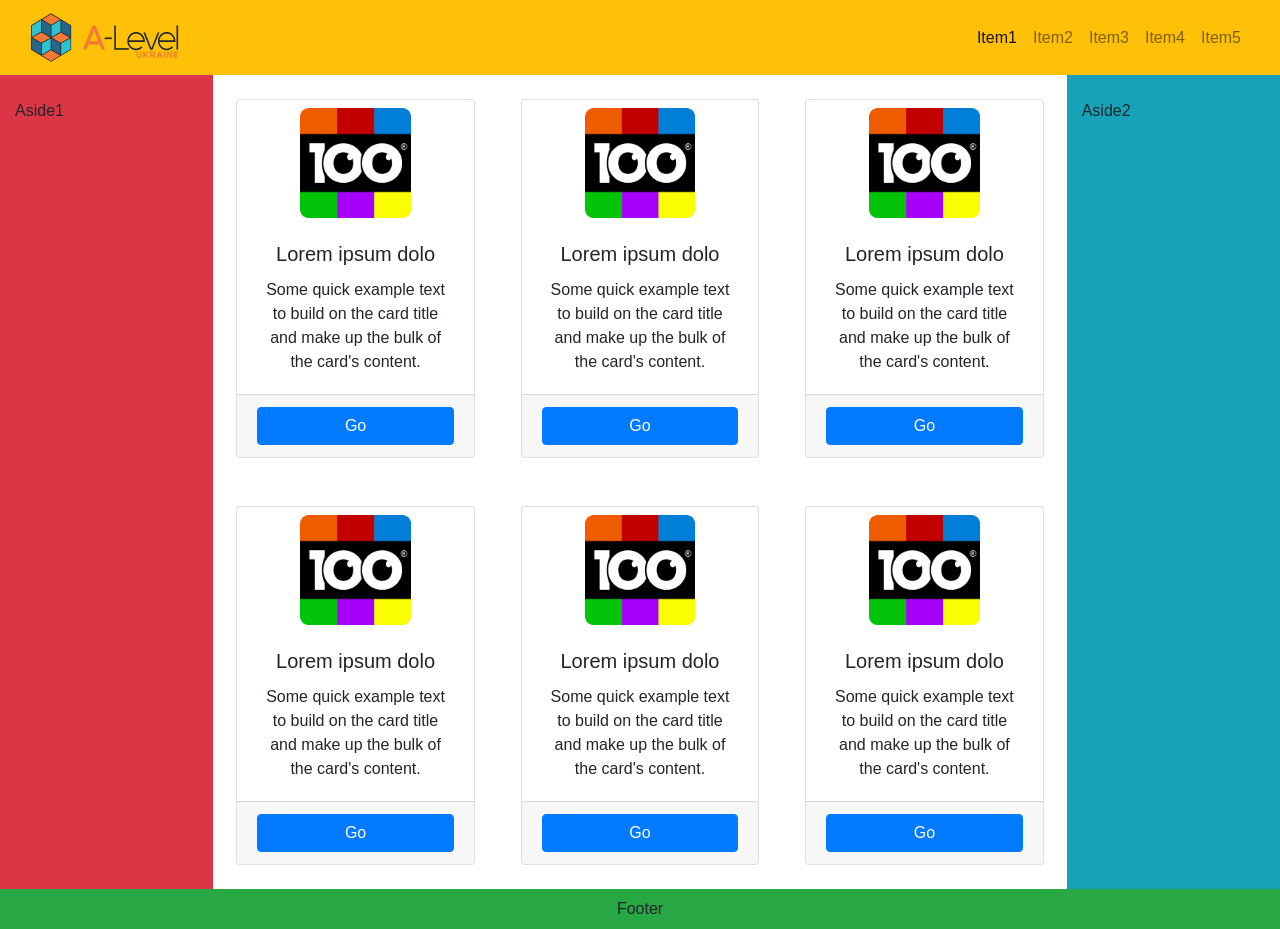
<file: bootstrap/index.html>
<!doctype html>
<html lang="en">
<head>
    <!-- Required meta tags -->
    <meta charset="utf-8">
    <meta name="viewport" content="width=device-width, initial-scale=1, shrink-to-fit=no">

    <!-- Bootstrap CSS -->
    <link rel="stylesheet" href="https://cdn.jsdelivr.net/npm/bootstrap@4.5.3/dist/css/bootstrap.min.css" integrity="sha384-TX8t27EcRE3e/ihU7zmQxVncDAy5uIKz4rEkgIXeMed4M0jlfIDPvg6uqKI2xXr2" crossorigin="anonymous">

    <title>Bootstrap</title>
</head>
<body>
<div class="container-fluid d-flex flex-column">
    <div class="row bg-warning">
        <div class="col">
            <nav class="navbar navbar-expand-lg navbar-light bg-warning"> <!--justify-content-lg-between-->
                <a class="navbar-brand" href="#"><img src="img/logo.png" alt="logo"></a>
                <button class="navbar-toggler" type="button" data-toggle="collapse" data-target="#navbarNav" aria-controls="navbarNav" aria-expanded="false" aria-label="Toggle navigation">
                    <span class="navbar-toggler-icon"></span>
                </button>
                <div class="collapse navbar-collapse" id="navbarNav">
                    <ul class="navbar-nav ml-auto">
                        <li class="nav-item active">
                            <a class="nav-link" href="#">Item1 <span class="sr-only">(current)</span></a>
                        </li>
                        <li class="nav-item">
                            <a class="nav-link" href="#">Item2</a>
                        </li>
                        <li class="nav-item">
                            <a class="nav-link" href="#">Item3</a>
                        </li>
                        <li class="nav-item">
                            <a class="nav-link" href="#">Item4</a>
                        </li>
                        <li class="nav-item">
                            <a class="nav-link" href="#">Item5</a>
                        </li>
                    </ul>
                </div>

            </nav>
        </div>
    </div>
    <div class="row d-flex flex-wrap">
        <div class="col-lg-8 col-sm-12 order-lg-2 order-2 order-md-0 mx-auto">
            <div class="row">
                <div class="col-lg-4 col-md-6 col-12">
                    <div class="card bg-white rounded mx-2 my-4 text-center pt-1">
                        <img src="img/100.png" class="card-img-top rounded border-0 img-thumbnail w-50 mx-auto" alt="picture">
                        <div class="card-body">
                            <h5 class="card-title">Lorem ipsum dolo</h5>
                            <p class="card-text">Some quick example text to build on the card title and make up the bulk of the card's content.</p>
                        </div>
                        <div class="card-footer"><a href="#" class="btn btn-primary btn-block stretched-link">Go</a></div>
                    </div>
                </div>
                <div class="col-lg-4 col-md-6 col-12">
                    <div class="card bg-white rounded mx-2 my-4 text-center pt-1">
                        <img src="img/100.png" class="card-img-top rounded border-0 img-thumbnail w-50 mx-auto" alt="picture">
                        <div class="card-body">
                            <h5 class="card-title">Lorem ipsum dolo</h5>
                            <p class="card-text">Some quick example text to build on the card title and make up the bulk of the card's content.</p>
                        </div>
                        <div class="card-footer"><a href="#" class="btn btn-primary btn-block stretched-link">Go</a></div>
                    </div>
                </div>
                <div class="col-lg-4 col-md-6 col-12">
                    <div class="card bg-white rounded mx-2 my-4 text-center pt-1">
                        <img src="img/100.png" class="card-img-top rounded border-0 img-thumbnail w-50 mx-auto" alt="picture">
                        <div class="card-body">
                            <h5 class="card-title">Lorem ipsum dolo</h5>
                            <p class="card-text">Some quick example text to build on the card title and make up the bulk of the card's content.</p>
                        </div>
                        <div class="card-footer"><a href="#" class="btn btn-primary btn-block stretched-link">Go</a></div>
                    </div>
                </div>
                <div class="col-lg-4 col-md-6 col-12">
                    <div class="card bg-white rounded mx-2 my-4 text-center pt-1">
                        <img src="img/100.png" class="card-img-top rounded border-0 img-thumbnail w-50 mx-auto" alt="picture">
                        <div class="card-body">
                            <h5 class="card-title">Lorem ipsum dolo</h5>
                            <p class="card-text">Some quick example text to build on the card title and make up the bulk of the card's content.</p>
                        </div>
                        <div class="card-footer"><a href="#" class="btn btn-primary btn-block stretched-link">Go</a></div>
                    </div>
                </div>
                <div class="col-lg-4 col-md-6 col-12">
                    <div class="card bg-white rounded mx-2 my-4 text-center pt-1">
                        <img src="img/100.png" class="card-img-top rounded border-0 img-thumbnail w-50 mx-auto" alt="picture">
                        <div class="card-body">
                            <h5 class="card-title">Lorem ipsum dolo</h5>
                            <p class="card-text">Some quick example text to build on the card title and make up the bulk of the card's content.</p>
                        </div>
                        <div class="card-footer"><a href="#" class="btn btn-primary btn-block stretched-link">Go</a></div>
                    </div>
                </div>
                <div class="col-lg-4 col-md-6 col-12">
                    <div class="card bg-white rounded mx-2 my-4 text-center pt-1">
                        <img src="img/100.png" class="card-img-top rounded border-0 img-thumbnail w-50 mx-auto" alt="picture">
                        <div class="card-body">
                            <h5 class="card-title">Lorem ipsum dolo</h5>
                            <p class="card-text">Some quick example text to build on the card title and make up the bulk of the card's content.</p>
                        </div>
                        <div class="card-footer"><a href="#" class="btn btn-primary btn-block stretched-link">Go</a></div>
                    </div>
                </div>
            </div>
        </div>
        <div class="col-lg-2 col-md-6 col-sm-12 bg-danger order-lg-1 order-md-0 order-1 py-4">Aside1</div>
        <div class="col-lg-2 col-md-6 col-sm-12 order-lg-3  order-3 order-md-0 bg-info py-4">Aside2</div>
    </div>
    <div class="row bg-success py-2">
        <span class="mx-auto">Footer</span>
    </div>


<script src="https://code.jquery.com/jquery-3.5.1.slim.min.js" integrity="sha384-DfXdz2htPH0lsSSs5nCTpuj/zy4C+OGpamoFVy38MVBnE+IbbVYUew+OrCXaRkfj" crossorigin="anonymous"></script>
<script src="https://cdn.jsdelivr.net/npm/bootstrap@4.5.3/dist/js/bootstrap.bundle.min.js" integrity="sha384-ho+j7jyWK8fNQe+A12Hb8AhRq26LrZ/JpcUGGOn+Y7RsweNrtN/tE3MoK7ZeZDyx" crossorigin="anonymous"></script>
</div>
</body>
</html>
</file>
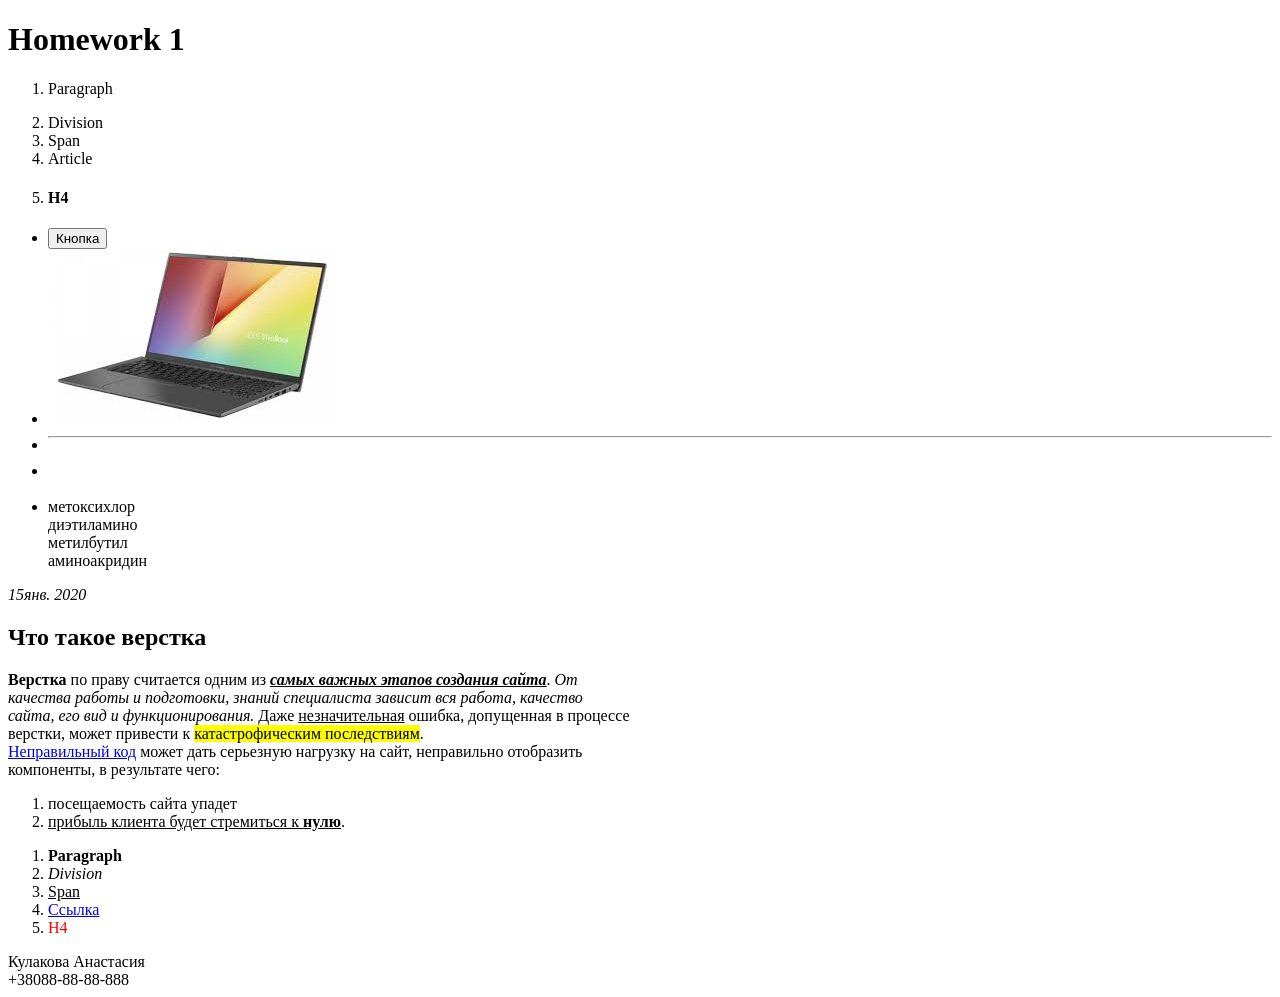
<file: Homework1/index.html>
<!doctype html>
<html>
<head>
    <meta charset="UTF-8">
    <title>A-level</title>
    <link rel="icon" href="favicon.png" type="image/png">
</head>
<body>
    <header>
        <h1>Homework 1</h1>
    </header>
    <ol>
        <li>
            <p>Paragraph</p>
        </li>
        <li>
            <div>Division</div>
        </li>
        <li><span>Span</span></li>
        <li>
            <article>Article</article>
        </li>
        <li>
            <h4>H4</h4>
        </li>
    </ol>
    <ul>
        <li><input type="button" value="Кнопка" /></li>
        <li><img src="Ноутбук.jfif" alt="Картинка" /></li>
        <li>
            <hr>
        </li>
        <li><br><br></li>
        <li style="width: 100px;">метоксихлор<wbr>диэтиламино<wbr>метил<wbr>бутил<wbr>амино<wbr>акридин</li>
    </ul>
    <i>15янв. 2020</i>
    <h2>Что такое верстка</h2>
    <b>Верстка</b> по праву считается одним из <i><u><b>самых важных этапов создания сайта</b></u></i>.
    <i>От <br> качества работы и подготовки, знаний специалиста зависит вся работа, качество<br> сайта, его вид и
        функционирования.</i>
    Даже <u>незначительная</u> ошибка, допущенная в процессе<br> верстки, может привести к <mark>катастрофическим
        последствиям</mark>.<br>
    <a href="Ноутбук.jfif">Неправильный код</a> может дать серьезную нагрузку на сайт, неправильно отобразить<br>
    компоненты, в
    результате чего:
    <ol>
        <li>посещаемость сайта упадет</li>
        <li><u>прибыль клиента будет стремиться к <b>нулю</b></u>.</li>

    </ol>
    <ol>
        <li>
            <b>Paragraph</b>
        </li>
        <li>
            <i>Division</i>
        </li>
        <li><u>Span</u></li>
        <li>
            <a href="https://www.google.com.ua" target="_blank" class="google-link" id="mainlink">Ссылка</a>
        </li>
        <li>
            <span style="color:red">H4</span>
        </li>
    </ol>
    <footer>Кулакова Анастасия <br> +38088-88-88-888</footer>
</body>
</html>
</file>
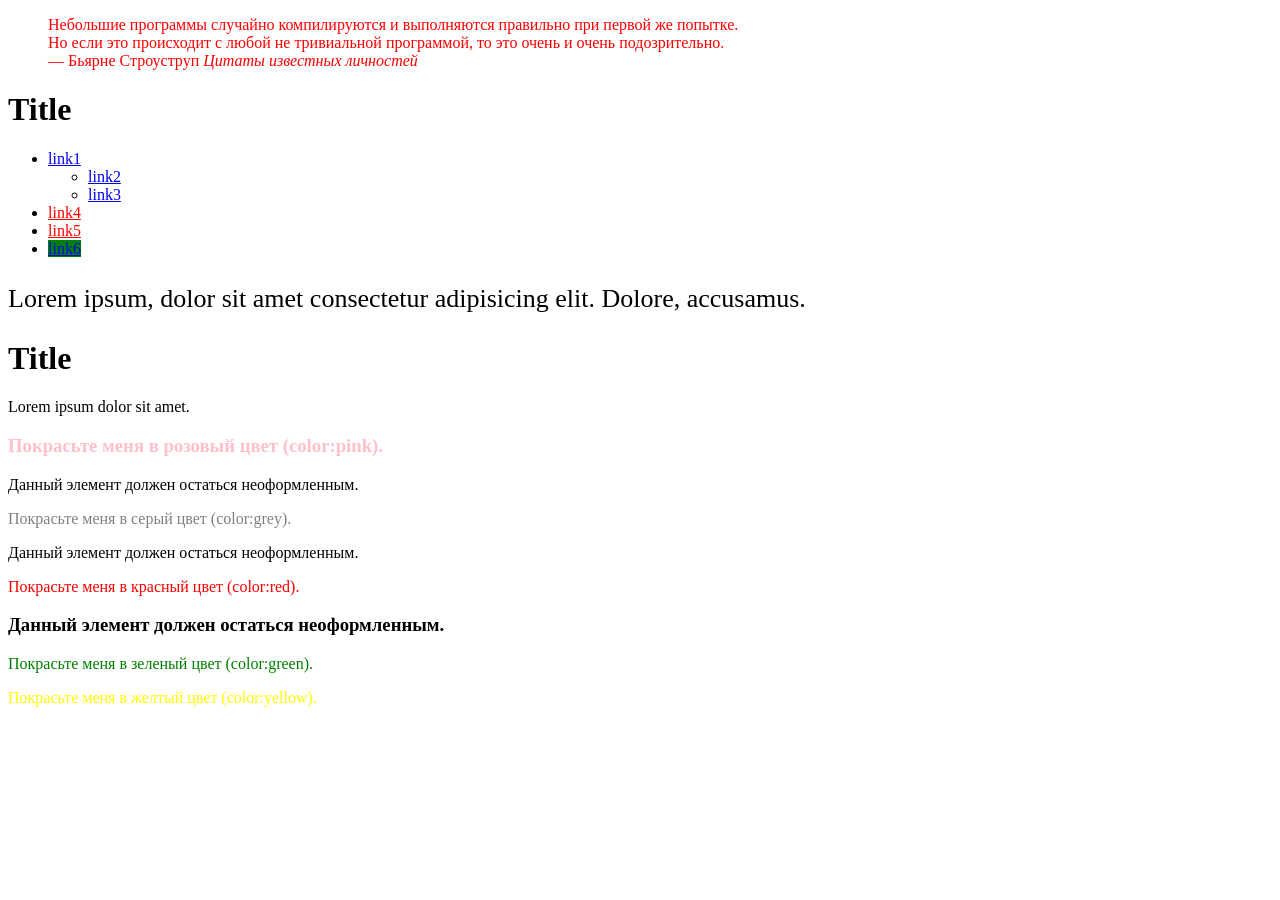
<file: homework2/index.html>
<!DOCTYPE html>
<html lang="en">
<head>
    <meta charset="UTF-8">
    <meta name="viewport" content="width=device-width, initial-scale=1.0">
    <link rel="stylesheet" type="text/css" href="style.css">
    <style>
        blockquote {
            color:blue;
        }
    </style> 
    <title>Homework2</title>
</head>
<body>
    <blockquote  style="color:red" cite="https://ru.citaty.net/avtory/biarne-stroustrup/"> 
        Небольшие программы случайно компилируются и выполняются правильно при первой же попытке. <br>
        Но если это происходит с любой не тривиальной программой, то это очень и очень подозрительно.
<footer>  —  Бьярне Строуструп <cite>Цитаты известных личностей</cite>
     </footer>
    </blockquote>

    <div class="holder">
        <h1>Title</h1>
        <ul class="list">
          <li>
            <a href="#">link1</a>
            <ul>
              <li><a href="#">link2</a></li>
              <li><a href="#">link3</a></li>
            </ul>
          </li>
          <li><a href="https://www.youtube.com/">link4</a></li>
          <li><a href="https://validator.w3.org/">link5</a></li>
          <li><a href="#">link6</a></li>
        </ul>
        <p>Lorem ipsum, dolor sit amet consectetur adipisicing elit. Dolore, accusamus.</p>
        <h1>Title</h1>
        <p>Lorem ipsum dolor sit amet.</p>
      </div>

      <div class="text-box">
        <h3>Покрасьте меня в розовый цвет (color:pink).</h3>
        <p>Данный элемент должен остаться неоформленным.</p>
        <p id='greycol'>Покрасьте меня в серый цвет (color:grey).</p>
        <div>Данный элемент должен остаться неоформленным.</div>
        <div><p>Покрасьте меня в красный цвет (color:red).</p></div>
        <h3>Данный элемент должен остаться неоформленным.</h3>
        <p>Покрасьте меня в зеленый цвет (color:green).</p>
        <p class='yellow'>Покрасьте меня в желтый цвет (color:yellow).</p>
    </div>
</body>
</html>
</file>
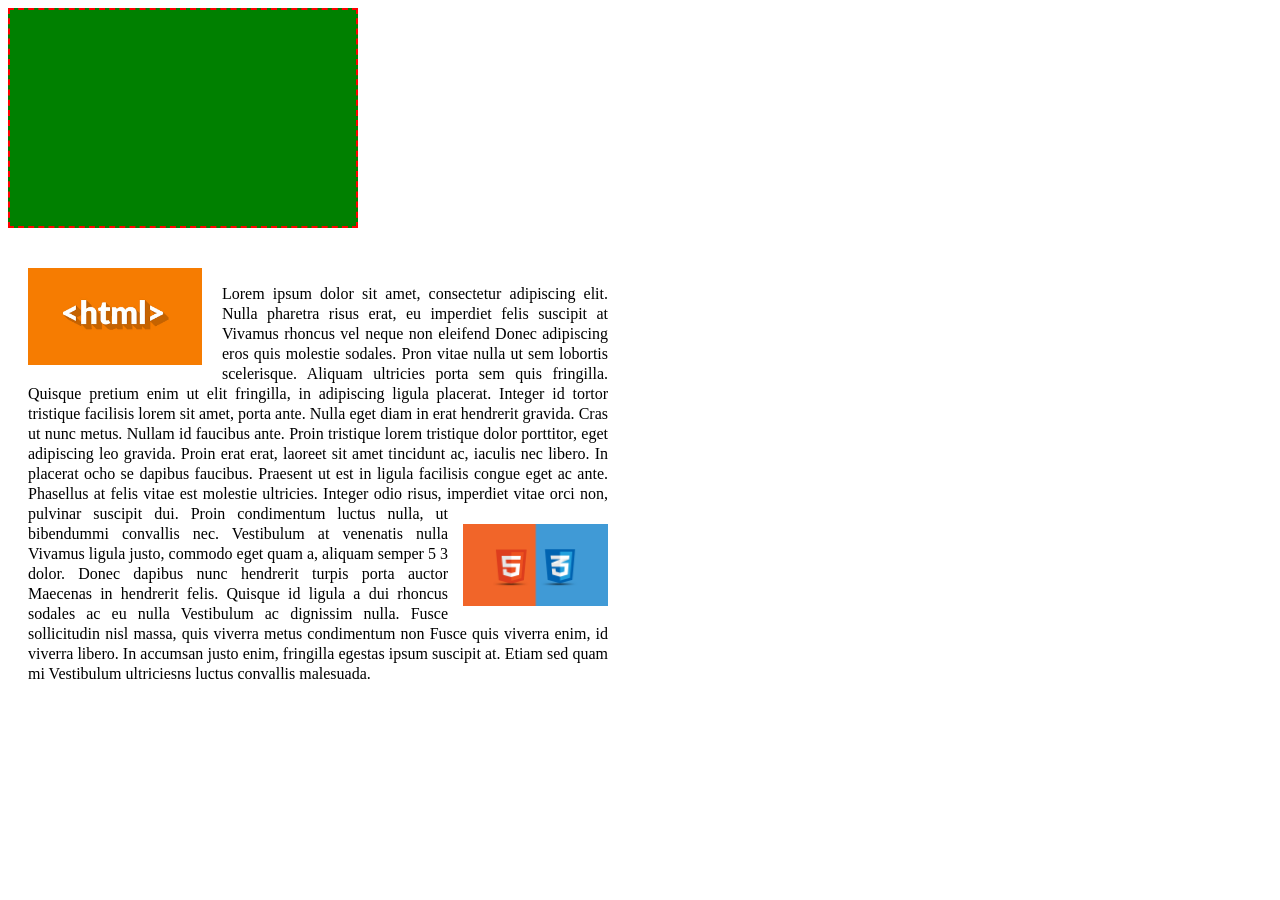
<file: homework3/index.html>
<!DOCTYPE html>
<html lang="en">
<head>
    <meta charset="UTF-8">
    <meta name="viewport" content="width=device-width, initial-scale=1.0">
    <link rel="stylesheet" type="text/css" href="https://meyerweb.com/eric/tools/css/reset/reset.css">
    <link rel="stylesheet" type="text/css" href="style.css">
    <title>Homework3</title>
</head>
<body>
    <div class="object"></div>
    <div class="task3">
        <img class="first-picture" src="hw-6.2.1.png" alt="first picture"> 
        <p class="text">Lorem ipsum dolor sit amet, consectetur adipiscing elit. Nulla pharetra risus erat, eu imperdiet felis suscipit at 
        Vivamus rhoncus vel neque non eleifend Donec adipiscing eros quis molestie sodales.
        Pron vitae nulla ut sem lobortis scelerisque. Aliquam ultricies porta sem quis 
        fringilla. Quisque pretium enim ut elit fringilla, in adipiscing ligula placerat. 
        Integer id tortor tristique facilisis lorem sit amet, porta ante. Nulla eget diam 
        in erat hendrerit gravida. Cras ut nunc metus. Nullam id faucibus ante. 
        Proin tristique lorem tristique dolor porttitor, eget adipiscing leo gravida. 
        Proin erat erat, laoreet sit amet tincidunt ac, iaculis nec libero. In placerat
        ocho se dapibus faucibus. Praesent ut est in ligula facilisis congue eget ac ante. 
        Phasellus at felis vitae est molestie ultricies. Integer odio risus, imperdiet 
        vitae orci non, 
        <img class="second-picture" src="hw-6.2.2.png" alt="second picture">            
        pulvinar suscipit dui. Proin condimentum luctus nulla, ut bibendummi convallis nec. Vestibulum at venenatis nulla Vivamus ligula justo, commodo eget
        quam a, aliquam semper 5 3 dolor. Donec dapibus nunc hendrerit turpis porta auctor
        Maecenas in hendrerit felis. Quisque id ligula a dui rhoncus sodales ac eu nulla 
        Vestibulum ac dignissim nulla. Fusce sollicitudin nisl massa, quis viverra metus
        condimentum non Fusce quis viverra enim, id viverra libero. In accumsan justo 
        enim, fringilla egestas ipsum suscipit at. Etiam sed quam mi Vestibulum 
        ultriciesns luctus convallis malesuada. </p>
    </div>
</body>
</html>
</file>
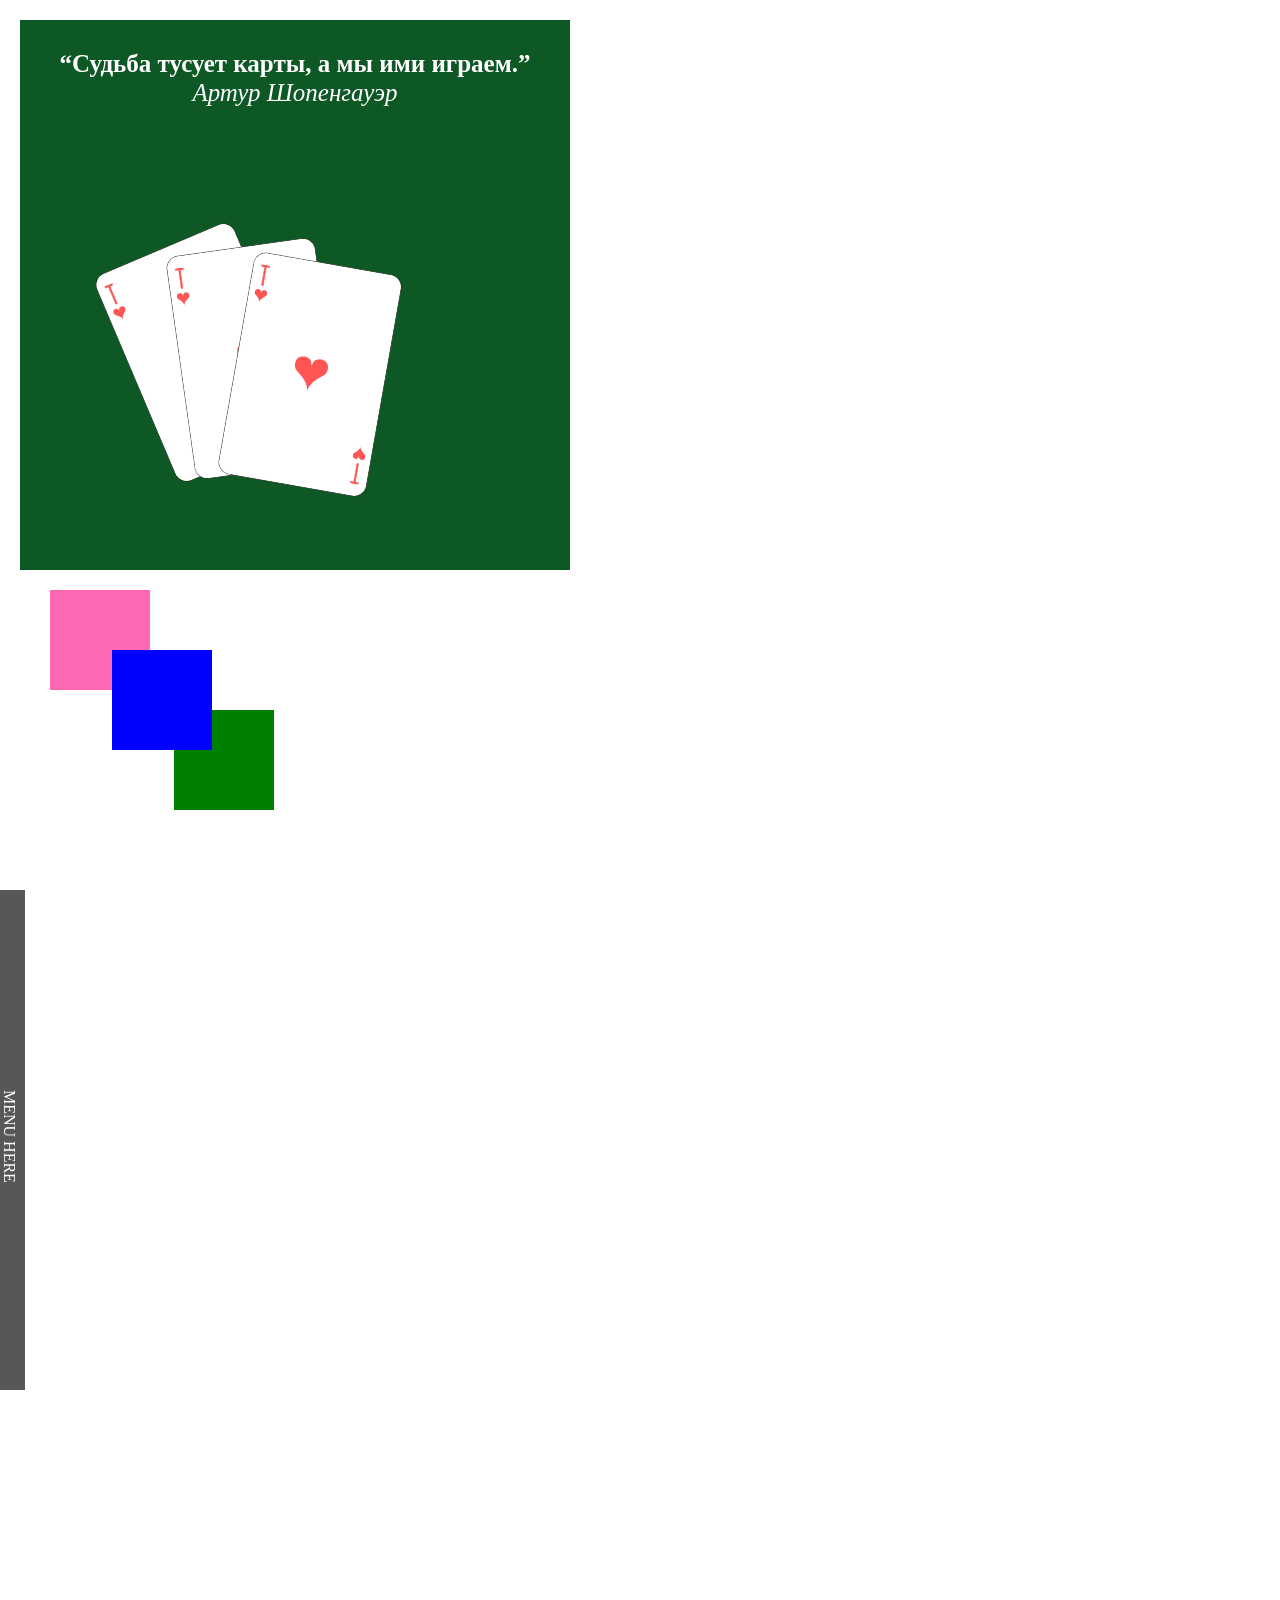
<file: homework4/index.html>
<!DOCTYPE html>
<html lang="en">
    <head>
        <meta charset="UTF-8">
        <title>Homework4</title>
        <link rel="stylesheet" href="css/normalize.css">
        <link rel="stylesheet" href="css/style.css">
    </head>
    <body>
        <div class="cards">
            <div class="text-box">
                <q>Судьба тусует карты, а мы ими играем.</q> <br/>
                <cite>Артур Шопенгауэр</cite>
            </div>
            <div class="images">
                <img src="img/card01.png" alt="First card">
                <img src="img/card01.png" alt="Second card">
                <img src="img/card01.png" alt="Third card">
            </div>
        </div>
        <div class="boxes">
            <div class="pink-box"></div>
            <div class="blue-box"></div>
            <div class="green-box"></div>
        </div>
        <aside class="aside">
            <div class="menu">
                <ul>
                    <li>
                        <a href="#">Home</a>
                    </li>
                    <li>
                        <a href="#">Contacts</a>
                    </li>
                    <li>
                        <a href="#">Our team</a>
                    </li>
                    <li>
                        <a href="#">FAQ</a>
                    </li>
                    <li>
                        <a href="#">About</a>
                    </li>
                    <li>
                        <a href="#">News</a>
                    </li>
                </ul>
            </div>
            <div class="show-menu">
                <span>Menu here</span>
            </div>
        </aside>
        <div class="animation-box">
            <div class="animation"></div>
        </div>
    </body>
</html>
</file>
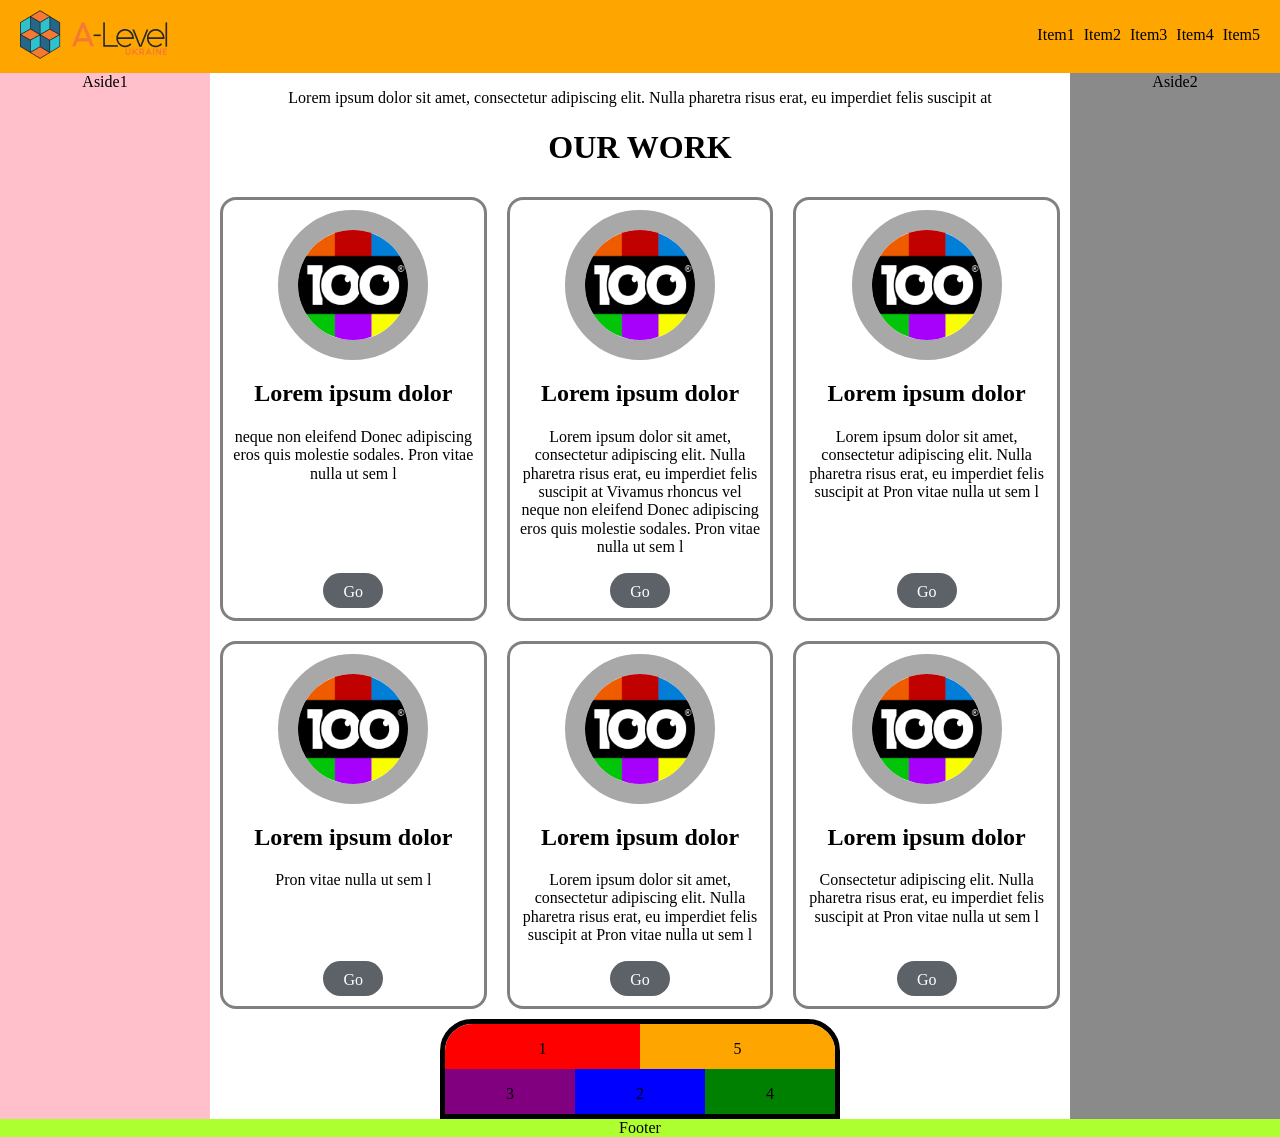
<file: Homework5/index.html>
<!DOCTYPE html>
<html lang="en">
<head>
    <meta charset="UTF-8">
    <meta name="viewport" content="width=device-width, initial-scale=1.0" />
    <title>Homework5</title>
    <link rel="stylesheet" href="css/normalize.css">
    <link rel="stylesheet" href="css/style.css">
</head>
<body>
    <div class="wrapper">
        <div class="header">
            <div class="logo">
                <a href="#">
                    <img src="img/logo.png" alt="logo">
                </a>
            </div>
            <div class="nav">
                <ul class="list">
                    <li>Item1</li>
                    <li>Item2</li>
                    <li>Item3</li>
                    <li>Item4</li>
                    <li>Item5</li>
                </ul>
            </div>
        </div>
        <div class="middle-block">
           <div class="main">
                <p>Lorem ipsum dolor sit amet, consectetur adipiscing elit. Nulla pharetra risus erat, eu imperdiet felis suscipit at

                </p>
                <h1 class="title">Our work</h1>
                <div class="cards">
                    <div class="card">
                        <div class="text-item">
                            <img class="circle-image" src="img/100.png" alt="picture">
                            <h2>Lorem ipsum dolor</h2>
                            <p>neque non eleifend Donec adipiscing eros quis molestie sodales.
                                Pron vitae nulla ut sem l</p>
                        </div>
                        <div class="button">
                            <a href="#">Go</a>
                        </div>
                    </div>

                    <div class="card">
                        <div class="text-item">
                            <img class="circle-image" src="img/100.png" alt="picture">
                            <h2>Lorem ipsum dolor</h2>
                            <p>Lorem ipsum dolor sit amet, consectetur adipiscing elit. Nulla pharetra risus erat, eu imperdiet felis suscipit at
                                Vivamus rhoncus vel neque non eleifend Donec adipiscing eros quis molestie sodales.
                                Pron vitae nulla ut sem l</p>
                        </div>
                        <div class="button"> <a href="#">Go</a> </div>
                    </div>
                    <div class="card">
                        <div class="text-item">
                            <img class="circle-image" src="img/100.png" alt="picture">
                            <h2>Lorem ipsum dolor</h2>
                            <p>Lorem ipsum dolor sit amet, consectetur adipiscing elit. Nulla pharetra risus erat, eu imperdiet felis suscipit at
                                Pron vitae nulla ut sem l</p>
                        </div>
                        <div class="button"> <a href="#">Go</a> </div>

                    </div>
                    <div class="card">
                        <div class="text-item">
                            <img class="circle-image" src="img/100.png" alt="picture">
                            <h2>Lorem ipsum dolor</h2>
                            <p>Pron vitae nulla ut sem l</p>
                        </div>
                        <div class="button"> <a href="#">Go</a></div>
                    </div>
                    <div class="card">
                        <div class="text-item">
                            <img class="circle-image" src="img/100.png" alt="picture">
                            <h2>Lorem ipsum dolor</h2>
                            <p>Lorem ipsum dolor sit amet, consectetur adipiscing elit. Nulla pharetra risus erat, eu imperdiet felis suscipit at
                                Pron vitae nulla ut sem l</p>
                        </div>
                        <div class="button"> <a href="#">Go</a> </div>
                    </div>
                    <div class="card">
                        <div class="text-item">
                            <img class="circle-image" src="img/100.png" alt="picture">
                            <h2>Lorem ipsum dolor</h2>
                            <p>Consectetur adipiscing elit. Nulla pharetra risus erat, eu imperdiet felis suscipit at
                                Pron vitae nulla ut sem l</p>
                        </div>
                        <div class="button"> <a href="#">Go</a></div>
                    </div>
                    <div class="holder">
                        <div class="item1">1</div>
                        <div class="item2">2</div>
                        <div class="item3">3</div>
                        <div class="item4">4</div>
                        <div class="item5">5</div>
                    </div>
                </div>
            </div>
            <aside class="aside left-aside">Aside1</aside>
            <aside class="aside right-aside">Aside2</aside>
        </div>
        <div class="footer">Footer</div>

    </div>
</body>
</html>
</file>
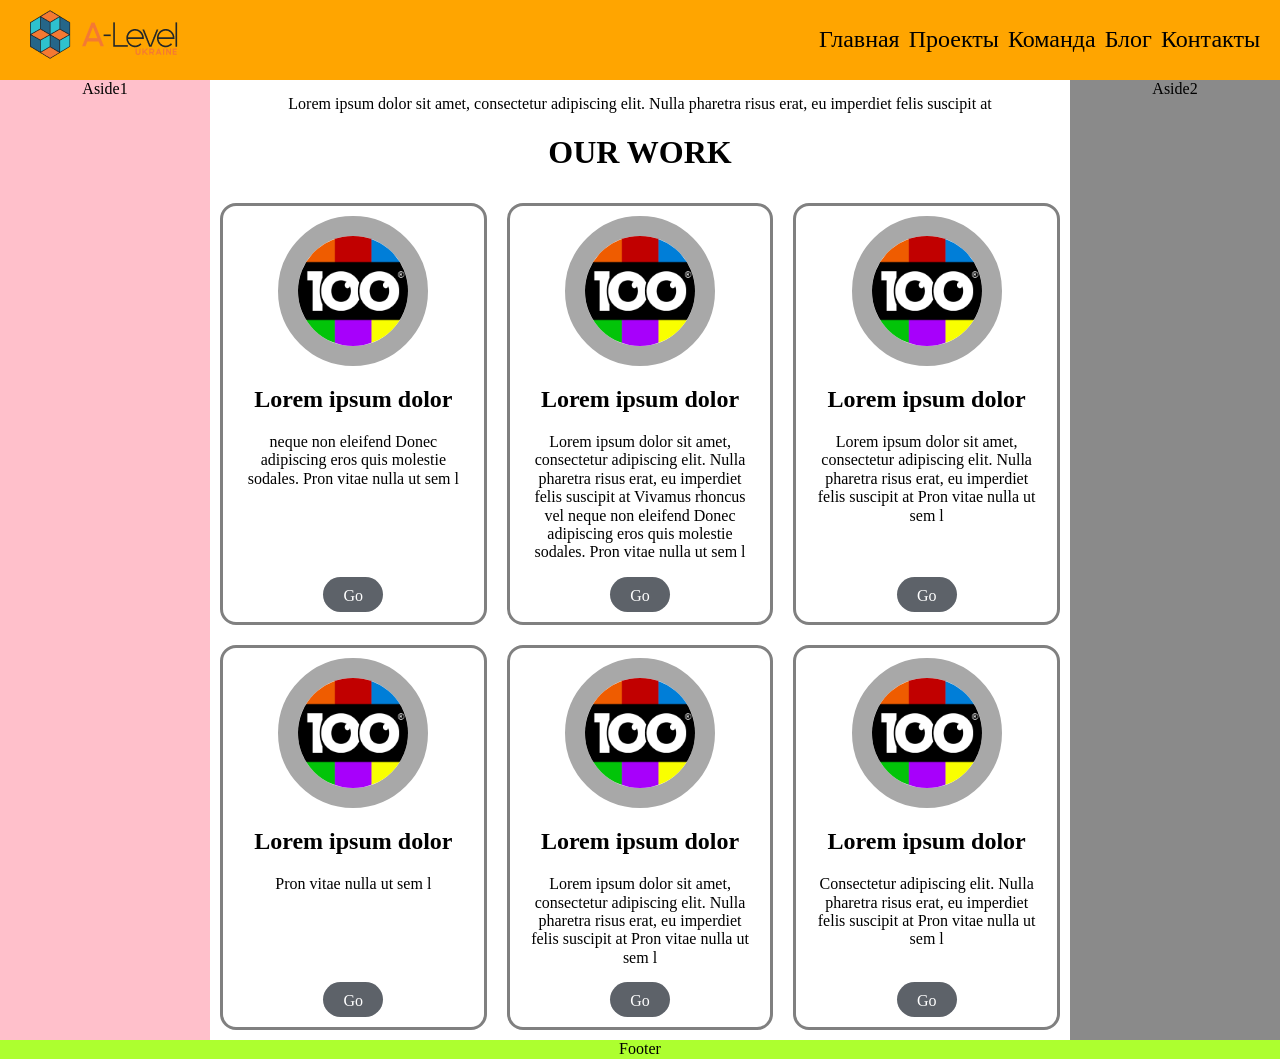
<file: homework6/index.html>
<!DOCTYPE html>
<html lang="en">
<head>
    <meta charset="UTF-8">
    <meta name="viewport" content="width=device-width, initial-scale=1.0" />
    <title>Homework6</title>
    <link rel="stylesheet" href="css/normalize.css">
    <link rel="stylesheet" href="css/style.css">
</head>
<body>
    <div class="wrapper">
        <div class="header">
           <nav class="main-nav-hamburger-menu">
                <input id="menu__toggle" type="checkbox" />
                <label class="menu__btn" for="menu__toggle">
                    <span></span>
                </label>
                <ul class="menu__box">
                    <li><a class="menu__item" href="#">Главная</a></li>
                    <li><a class="menu__item" href="#">Проекты</a></li>
                    <li><a class="menu__item" href="#">Команда</a></li>
                    <li><a class="menu__item" href="#">Блог</a></li>
                    <li><a class="menu__item" href="#">Контакты</a></li>
                </ul>
           </nav>
           <div class="logo">
               <a href="#">
                    <img src="img/logo.png" alt="logo">
               </a>
           </div>
           <div class="nav">
                <ul class="list">
                    <li>Главная</li>
                    <li>Проекты</li>
                    <li>Команда</li>
                    <li>Блог</li>
                    <li>Контакты</li>
                </ul>
           </div>
        </div>
        <div class="middle-block">
           <div class="main">
                <p>Lorem ipsum dolor sit amet, consectetur adipiscing elit. Nulla pharetra risus erat, eu imperdiet felis suscipit at

                </p>
                <h1 class="title">Our work</h1>
                <div class="cards">
                    <div class="card">
                        <div class="text-item">
                            <img class="circle-image" src="img/100.png" alt="picture">
                            <h2>Lorem ipsum dolor</h2>
                            <p>neque non eleifend Donec adipiscing eros quis molestie sodales.
                                Pron vitae nulla ut sem l</p>
                        </div>
                        <div class="button">
                            <a href="#">Go</a>
                        </div>
                    </div>

                    <div class="card">
                        <div class="text-item">
                            <img class="circle-image" src="img/100.png" alt="picture">
                            <h2>Lorem ipsum dolor</h2>
                            <p>Lorem ipsum dolor sit amet, consectetur adipiscing elit. Nulla pharetra risus erat, eu imperdiet felis suscipit at
                                Vivamus rhoncus vel neque non eleifend Donec adipiscing eros quis molestie sodales.
                                Pron vitae nulla ut sem l</p>
                        </div>
                        <div class="button"> <a href="#">Go</a> </div>
                    </div>
                    <div class="card">
                        <div class="text-item">
                            <img class="circle-image" src="img/100.png" alt="picture">
                            <h2>Lorem ipsum dolor</h2>
                            <p>Lorem ipsum dolor sit amet, consectetur adipiscing elit. Nulla pharetra risus erat, eu imperdiet felis suscipit at
                                Pron vitae nulla ut sem l</p>
                        </div>
                        <div class="button"> <a href="#">Go</a> </div>

                    </div>
                    <div class="card">
                        <div class="text-item">
                            <img class="circle-image" src="img/100.png" alt="picture">
                            <h2>Lorem ipsum dolor</h2>
                            <p>Pron vitae nulla ut sem l</p>
                        </div>
                        <div class="button"> <a href="#">Go</a></div>
                    </div>
                    <div class="card">
                        <div class="text-item">
                            <img class="circle-image" src="img/100.png" alt="picture">
                            <h2>Lorem ipsum dolor</h2>
                            <p>Lorem ipsum dolor sit amet, consectetur adipiscing elit. Nulla pharetra risus erat, eu imperdiet felis suscipit at
                                Pron vitae nulla ut sem l</p>
                        </div>
                        <div class="button"> <a href="#">Go</a> </div>
                    </div>
                    <div class="card">
                        <div class="text-item">
                            <img class="circle-image" src="img/100.png" alt="picture">
                            <h2>Lorem ipsum dolor</h2>
                            <p>Consectetur adipiscing elit. Nulla pharetra risus erat, eu imperdiet felis suscipit at
                                Pron vitae nulla ut sem l</p>
                        </div>
                        <div class="button"> <a href="#">Go</a></div>
                    </div>
                </div>
            </div>
            <aside class="aside left-aside">Aside1</aside>
            <aside class="aside right-aside">Aside2</aside>
        </div>
        <div class="footer">Footer</div>

    </div>
</body>
</html>
</file>
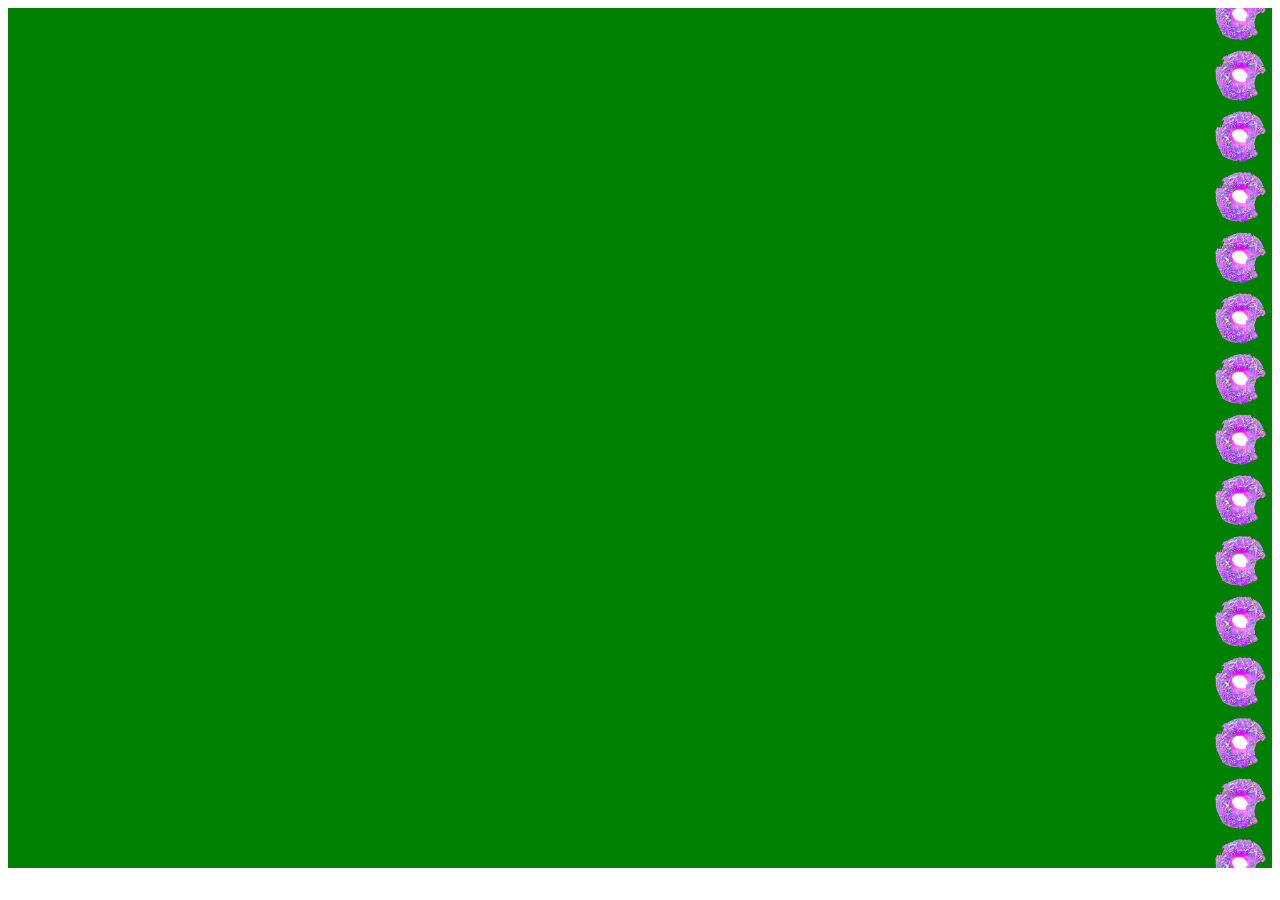
<file: homework2/background.html>
<!DOCTYPE html>
<html lang="en">
<head>
    <meta charset="UTF-8">
    <meta name="viewport" content="width=device-width, initial-scale=1.0">
    <link rel="stylesheet" href="backgroundstyle.css">
    <title>Background</title>
</head>
<body>
    <div class="bg-box"></div> 
</body>
</html>
</file>
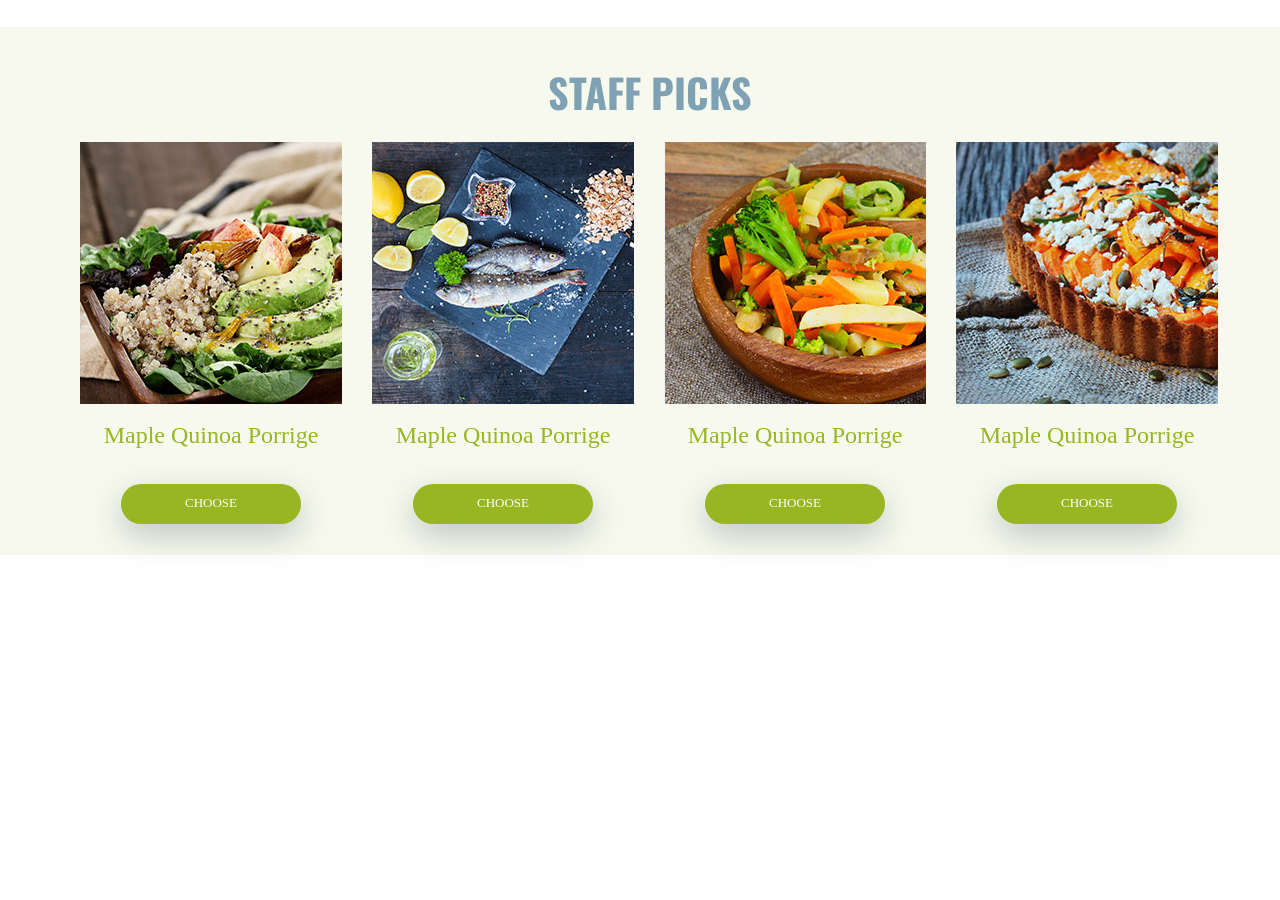
<file: homework6/task3.html>
<!DOCTYPE html>
<html lang="en">
    <head>
        <meta charset="UTF-8">
        <meta name="viewport" content="width=device-width, initial-scale=1.0" />
        <title>Task3</title>
        <link rel="stylesheet" href="css/normalize.css">
        <link rel="stylesheet" href="css/task3.css">
        <link href="https://fonts.googleapis.com/css2?family=Dosis:wght@500;700&family=Oswald:wght@300&display=swap" rel="stylesheet">
    </head>
    <body>
        <div class="wrapper">
            <h1 class="title">Staff picks</h1>
            <div class="cards">
                <div class="card">
                    <div class="image">
                        <img src="images/grid-image-5.jpg" alt="first">
                        <div class="overlay"></div>
                        <div class="ingredients">Quinoa, Grapeseed Oil, Almond Meal, Apples, Pea Protein, Cocount milk</div>
                    </div>
                    <span class="tittle-card">Maple Quinoa Porrige</span>
                    <button class="choose" rel="#">Choose</button>
                </div>
                <div class="card">
                    <div class="image">
                        <img src="images/grid-image-4.jpg" alt="second">
                        <div class="overlay"></div>
                        <div class="ingredients">Quinoa, Grapeseed Oil, Almond Meal, Apples, Pea Protein, Cocount milk</div>
                    </div>
                    <span class="tittle-card">Maple Quinoa Porrige</span>
                    <button class="choose" rel="#">Choose</button>
                </div>
                <div class="card">
                    <div class="image">
                        <img src="images/grid-image-6.jpg" alt="first">
                        <div class="overlay">
                            <p class="ingredients">Quinoa, Grapeseed Oil, Almond Meal, Apples, Pea Protein, Cocount milk</p>
                        </div>
                    </div>
                    <span class="tittle-card">Maple Quinoa Porrige</span>
                    <button class="choose" rel="#">Choose</button>
                </div>
                <div class="card">
                    <div class="image">
                        <img src="images/grid-image-7.jpg" alt="first">
                        <div class="overlay"></div>
                        <div class="ingredients">Quinoa, Grapeseed Oil, Almond Meal, Apples, Pea Protein, Cocount milk</div>
                    </div>
                    <span class="tittle-card">Maple Quinoa Porrige</span>
                    <button class="choose" rel="#">Choose</button>
                </div>

            </div>
        </div>
    </body>
</html>
</file>
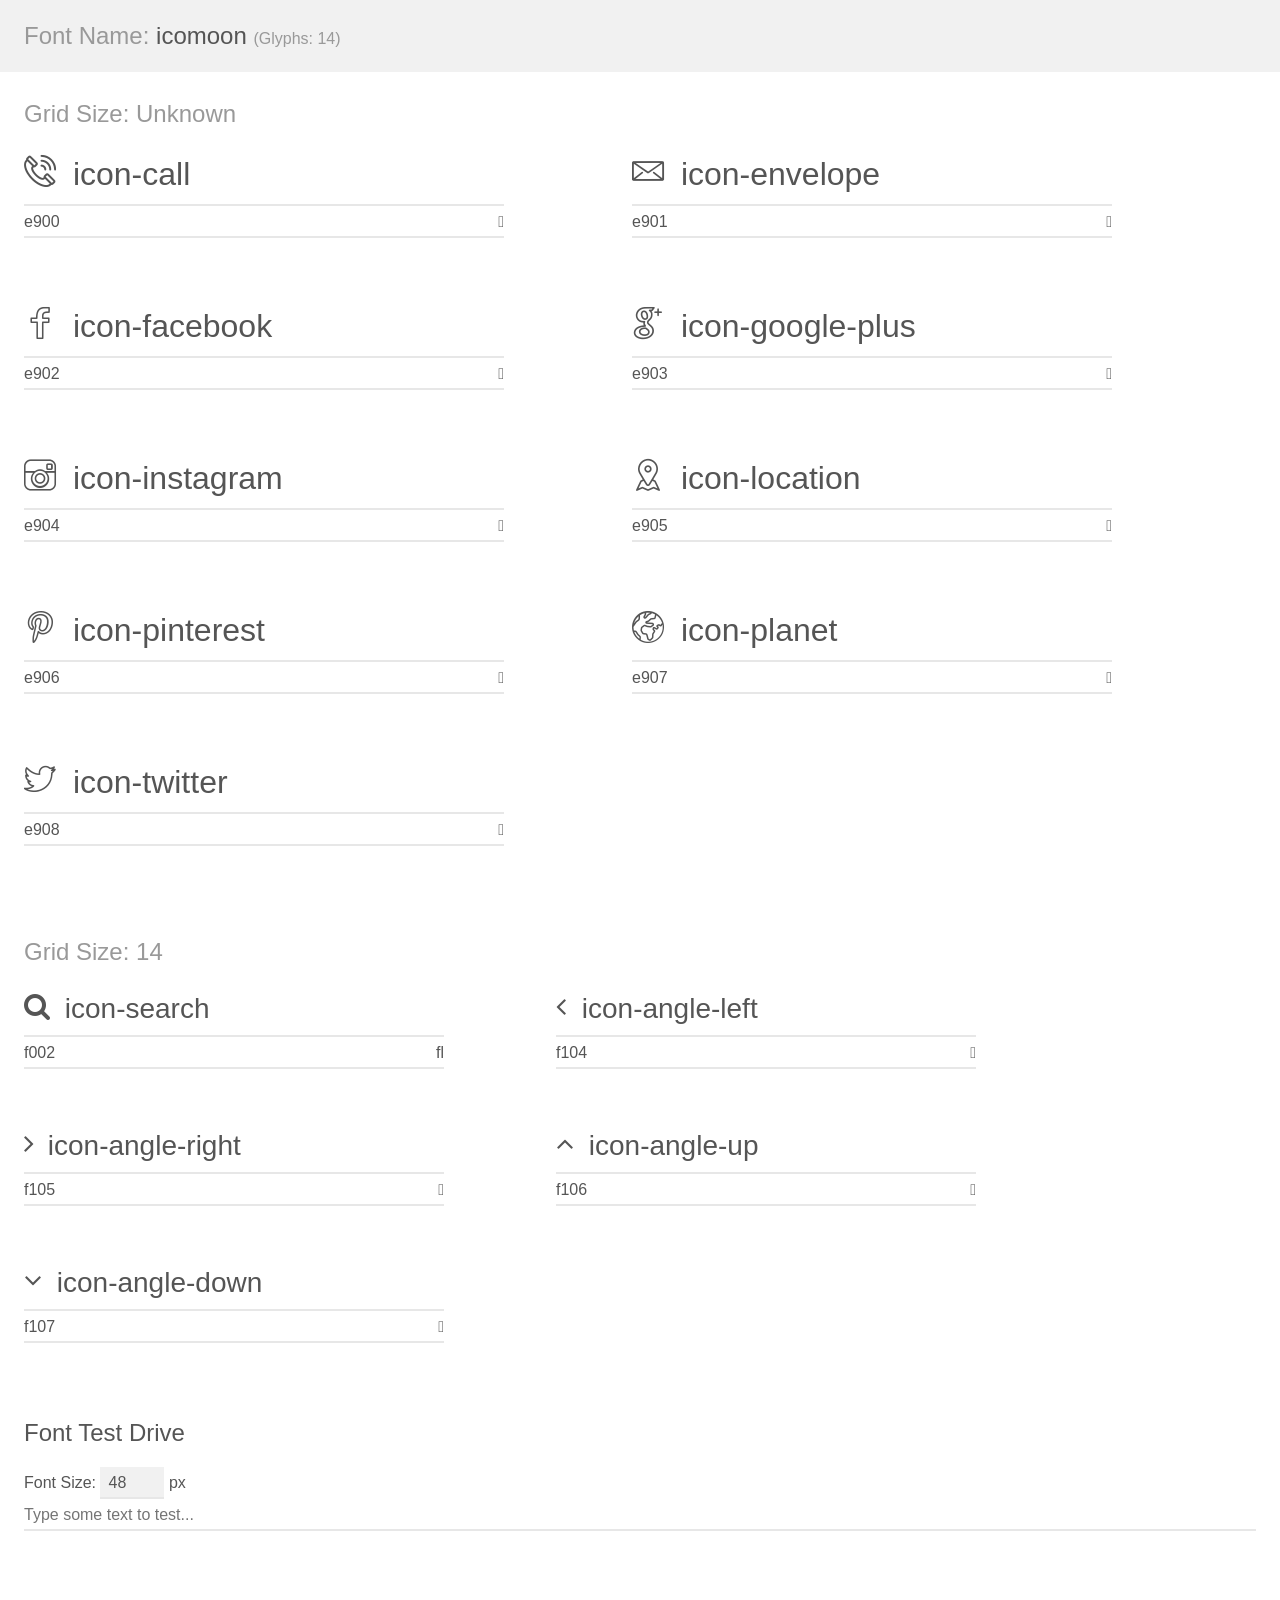
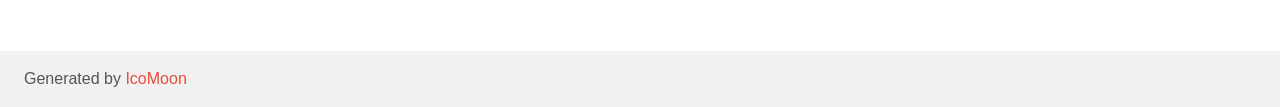
<file: MODULE/input/icomoon/demo.html>
<!doctype html>
<html>
<head>
    <meta charset="utf-8">
    <title>IcoMoon Demo</title>
    <meta name="description" content="An Icon Font Generated By IcoMoon.io">
    <meta name="viewport" content="width=device-width, initial-scale=1">
    <link rel="stylesheet" href="demo-files/demo.css">
    <link rel="stylesheet" href="style.css"></head>
<body>
    <div class="bgc1 clearfix">
        <h1 class="mhmm mvm"><span class="fgc1">Font Name:</span> icomoon <small class="fgc1">(Glyphs:&nbsp;14)</small></h1>
    </div>
    <div class="clearfix mhl ptl">
        <h1 class="mvm mtn fgc1">Grid Size: Unknown</h1>
        <div class="glyph fs1">
            <div class="clearfix bshadow0 pbs">
                <span class="icon-call"></span>
                <span class="mls"> icon-call</span>
            </div>
            <fieldset class="fs0 size1of1 clearfix hidden-false">
                <input type="text" readonly value="e900" class="unit size1of2" />
                <input type="text" maxlength="1" readonly value="&#xe900;" class="unitRight size1of2 talign-right" />
            </fieldset>
            <div class="fs0 bshadow0 clearfix hidden-true">
                <span class="unit pvs fgc1">liga: </span>
                <input type="text" readonly value="" class="liga unitRight" />
            </div>
        </div>
        <div class="glyph fs1">
            <div class="clearfix bshadow0 pbs">
                <span class="icon-envelope"></span>
                <span class="mls"> icon-envelope</span>
            </div>
            <fieldset class="fs0 size1of1 clearfix hidden-false">
                <input type="text" readonly value="e901" class="unit size1of2" />
                <input type="text" maxlength="1" readonly value="&#xe901;" class="unitRight size1of2 talign-right" />
            </fieldset>
            <div class="fs0 bshadow0 clearfix hidden-true">
                <span class="unit pvs fgc1">liga: </span>
                <input type="text" readonly value="" class="liga unitRight" />
            </div>
        </div>
        <div class="glyph fs1">
            <div class="clearfix bshadow0 pbs">
                <span class="icon-facebook"></span>
                <span class="mls"> icon-facebook</span>
            </div>
            <fieldset class="fs0 size1of1 clearfix hidden-false">
                <input type="text" readonly value="e902" class="unit size1of2" />
                <input type="text" maxlength="1" readonly value="&#xe902;" class="unitRight size1of2 talign-right" />
            </fieldset>
            <div class="fs0 bshadow0 clearfix hidden-true">
                <span class="unit pvs fgc1">liga: </span>
                <input type="text" readonly value="" class="liga unitRight" />
            </div>
        </div>
        <div class="glyph fs1">
            <div class="clearfix bshadow0 pbs">
                <span class="icon-google-plus"></span>
                <span class="mls"> icon-google-plus</span>
            </div>
            <fieldset class="fs0 size1of1 clearfix hidden-false">
                <input type="text" readonly value="e903" class="unit size1of2" />
                <input type="text" maxlength="1" readonly value="&#xe903;" class="unitRight size1of2 talign-right" />
            </fieldset>
            <div class="fs0 bshadow0 clearfix hidden-true">
                <span class="unit pvs fgc1">liga: </span>
                <input type="text" readonly value="" class="liga unitRight" />
            </div>
        </div>
        <div class="glyph fs1">
            <div class="clearfix bshadow0 pbs">
                <span class="icon-instagram"></span>
                <span class="mls"> icon-instagram</span>
            </div>
            <fieldset class="fs0 size1of1 clearfix hidden-false">
                <input type="text" readonly value="e904" class="unit size1of2" />
                <input type="text" maxlength="1" readonly value="&#xe904;" class="unitRight size1of2 talign-right" />
            </fieldset>
            <div class="fs0 bshadow0 clearfix hidden-true">
                <span class="unit pvs fgc1">liga: </span>
                <input type="text" readonly value="" class="liga unitRight" />
            </div>
        </div>
        <div class="glyph fs1">
            <div class="clearfix bshadow0 pbs">
                <span class="icon-location"></span>
                <span class="mls"> icon-location</span>
            </div>
            <fieldset class="fs0 size1of1 clearfix hidden-false">
                <input type="text" readonly value="e905" class="unit size1of2" />
                <input type="text" maxlength="1" readonly value="&#xe905;" class="unitRight size1of2 talign-right" />
            </fieldset>
            <div class="fs0 bshadow0 clearfix hidden-true">
                <span class="unit pvs fgc1">liga: </span>
                <input type="text" readonly value="" class="liga unitRight" />
            </div>
        </div>
        <div class="glyph fs1">
            <div class="clearfix bshadow0 pbs">
                <span class="icon-pinterest"></span>
                <span class="mls"> icon-pinterest</span>
            </div>
            <fieldset class="fs0 size1of1 clearfix hidden-false">
                <input type="text" readonly value="e906" class="unit size1of2" />
                <input type="text" maxlength="1" readonly value="&#xe906;" class="unitRight size1of2 talign-right" />
            </fieldset>
            <div class="fs0 bshadow0 clearfix hidden-true">
                <span class="unit pvs fgc1">liga: </span>
                <input type="text" readonly value="" class="liga unitRight" />
            </div>
        </div>
        <div class="glyph fs1">
            <div class="clearfix bshadow0 pbs">
                <span class="icon-planet"></span>
                <span class="mls"> icon-planet</span>
            </div>
            <fieldset class="fs0 size1of1 clearfix hidden-false">
                <input type="text" readonly value="e907" class="unit size1of2" />
                <input type="text" maxlength="1" readonly value="&#xe907;" class="unitRight size1of2 talign-right" />
            </fieldset>
            <div class="fs0 bshadow0 clearfix hidden-true">
                <span class="unit pvs fgc1">liga: </span>
                <input type="text" readonly value="" class="liga unitRight" />
            </div>
        </div>
        <div class="glyph fs1">
            <div class="clearfix bshadow0 pbs">
                <span class="icon-twitter"></span>
                <span class="mls"> icon-twitter</span>
            </div>
            <fieldset class="fs0 size1of1 clearfix hidden-false">
                <input type="text" readonly value="e908" class="unit size1of2" />
                <input type="text" maxlength="1" readonly value="&#xe908;" class="unitRight size1of2 talign-right" />
            </fieldset>
            <div class="fs0 bshadow0 clearfix hidden-true">
                <span class="unit pvs fgc1">liga: </span>
                <input type="text" readonly value="" class="liga unitRight" />
            </div>
        </div>
    </div>
    <div class="clearfix mhl ptl">
        <h1 class="mvm mtn fgc1">Grid Size: 14</h1>
        <div class="glyph fs2">
            <div class="clearfix bshadow0 pbs">
                <span class="icon-search"></span>
                <span class="mls"> icon-search</span>
            </div>
            <fieldset class="fs0 size1of1 clearfix hidden-false">
                <input type="text" readonly value="f002" class="unit size1of2" />
                <input type="text" maxlength="1" readonly value="&#xf002;" class="unitRight size1of2 talign-right" />
            </fieldset>
            <div class="fs0 bshadow0 clearfix hidden-true">
                <span class="unit pvs fgc1">liga: </span>
                <input type="text" readonly value="" class="liga unitRight" />
            </div>
        </div>
        <div class="glyph fs2">
            <div class="clearfix bshadow0 pbs">
                <span class="icon-angle-left"></span>
                <span class="mls"> icon-angle-left</span>
            </div>
            <fieldset class="fs0 size1of1 clearfix hidden-false">
                <input type="text" readonly value="f104" class="unit size1of2" />
                <input type="text" maxlength="1" readonly value="&#xf104;" class="unitRight size1of2 talign-right" />
            </fieldset>
            <div class="fs0 bshadow0 clearfix hidden-true">
                <span class="unit pvs fgc1">liga: </span>
                <input type="text" readonly value="" class="liga unitRight" />
            </div>
        </div>
        <div class="glyph fs2">
            <div class="clearfix bshadow0 pbs">
                <span class="icon-angle-right"></span>
                <span class="mls"> icon-angle-right</span>
            </div>
            <fieldset class="fs0 size1of1 clearfix hidden-false">
                <input type="text" readonly value="f105" class="unit size1of2" />
                <input type="text" maxlength="1" readonly value="&#xf105;" class="unitRight size1of2 talign-right" />
            </fieldset>
            <div class="fs0 bshadow0 clearfix hidden-true">
                <span class="unit pvs fgc1">liga: </span>
                <input type="text" readonly value="" class="liga unitRight" />
            </div>
        </div>
        <div class="glyph fs2">
            <div class="clearfix bshadow0 pbs">
                <span class="icon-angle-up"></span>
                <span class="mls"> icon-angle-up</span>
            </div>
            <fieldset class="fs0 size1of1 clearfix hidden-false">
                <input type="text" readonly value="f106" class="unit size1of2" />
                <input type="text" maxlength="1" readonly value="&#xf106;" class="unitRight size1of2 talign-right" />
            </fieldset>
            <div class="fs0 bshadow0 clearfix hidden-true">
                <span class="unit pvs fgc1">liga: </span>
                <input type="text" readonly value="" class="liga unitRight" />
            </div>
        </div>
        <div class="glyph fs2">
            <div class="clearfix bshadow0 pbs">
                <span class="icon-angle-down"></span>
                <span class="mls"> icon-angle-down</span>
            </div>
            <fieldset class="fs0 size1of1 clearfix hidden-false">
                <input type="text" readonly value="f107" class="unit size1of2" />
                <input type="text" maxlength="1" readonly value="&#xf107;" class="unitRight size1of2 talign-right" />
            </fieldset>
            <div class="fs0 bshadow0 clearfix hidden-true">
                <span class="unit pvs fgc1">liga: </span>
                <input type="text" readonly value="" class="liga unitRight" />
            </div>
        </div>
    </div>

    <!--[if gt IE 8]><!-->
    <div class="mhl clearfix mbl">
        <h1>Font Test Drive</h1>
        <label>
            Font Size: <input id="fontSize" type="number" class="textbox0 mbm"
            min="8" value="48" />
            px
        </label>
        <input id="testText" type="text" class="phl size1of1 mvl"
        placeholder="Type some text to test..." value=""/>
        <div id="testDrive" class="icon-" style="font-family: icomoon">&nbsp;
        </div>
    </div>
    <!--<![endif]-->
    <div class="bgc1 clearfix">
        <p class="mhl">Generated by <a href="https://icomoon.io/app">IcoMoon</a></p>
    </div>

    <script src="demo-files/demo.js"></script>
</body>
</html>
</file>
<file: homework2/style.css>
blockquote {
    color:green;
    
}
a[href^="https"] {
    color:red;
}
ul.list > li:last-child > a {
    background-color: green;
}
ul+p {
    font-size: 26px;
}
div.text-box h3:first-child {
    color:pink;
}
#greycol {
    color:grey;
}
div:not([class])>p {
    color:red;
}
div.text-box > p:nth-child(7) {
    color:green;
}
.yellow {
    color:yellow;
}
</file>
<file: homework3/style.css>
*,
*:before,
*:after {
  box-sizing: border-box;
}
.object {
    width: 350px;
    height: 220px;
    padding: 15px 10px 20px 10px;
    margin-bottom: 30px;
    border: dashed 2px red;
    background-color: green;
    
}
.task3 {
    width: 600px;
    padding: 10px 0 20px 20px;
    
}

.first-picture {
    float: left;
    margin: 0 20px 7px 0;
    width: 30%;
}
.second-picture {
    float: right;
    width: 25%;
    height: auto;
    margin: 20px 0 15px 15px;
}
.text {
    text-align: justify;
    font-weight: 520;
    line-height: 1.25;
}
</file>
<file: homework4/css/style.css>
*{
    box-sizing: border-box;
}
.cards {
    background-color: #0d5825;
    font-size: 25px;
    width: 550px;
    height: 550px;
    margin: 20px;
    position: relative;


}
.text-box {
    padding: 30px 30px 0 30px;
    text-align: center;

}
q {
    color: #ffffff;
    font-weight: bold;
    text-align: justify;
}
cite {
    color: #ffffff;
    text-align: center;
}
.images img:nth-child(1) {
    transform: rotate(-23deg);
    width: 150px;
    position: absolute;
    left: 20%;
    top:40%;
}
.images img:nth-child(2) {
    width:150px;
    transform: rotate(-8deg);
    position: absolute;
    left: 29%;
    top:41%;
}
.images img:nth-child(3) {
    width:150px;
    transform: rotate(10deg);
    position: absolute;
    left: 39%;
    top:44%;
}
.images img{
    transition: top 0.4s ease;
}
.images img:hover {
    top:38%;
}
.boxes{
    position: relative;
    margin: 20px 0 0 50px;
    width: 620px;
}
.pink-box {
    background-color: hotpink;
    width: 100px;
    height: 100px;
}
.blue-box {
    background-color: blue;
    width: 100px;
    height: 100px;
    position: relative;
    top:-40px;
    left:10%;
    z-index: 2;
}
.green-box {
    background-color: green;
    width: 100px;
    height: 100px;
    position: relative;
    top:-80px;
    left:20%;
}

.aside {
    background-color: #575757;
    width: 175px;
    transition: margin 1s ease;
    position: relative;

}
.menu {
    width: 150px;
    background-color: #575757;
    padding-top: 10px;
    padding-left: 10px;
}
.aside>div {
    display: inline-block;
}
.show-menu {
    position: absolute;
    height: 100px;
    top:calc(50% - 50px);
}
.show-menu span {
    writing-mode: vertical-lr;
    text-transform: uppercase;
    color: #ffffff;
    transition: opacity 1s ease;
}

.aside {
    height: 500px;
    margin-left: -150px;
}
li {
    list-style-type: none;
    padding-top: 10px;
}
ul {
    padding-left: 10px;
}

li:before {
    content: " ";
    display: inline-block;
    background-color: #ff982c;
    width: 0.5em;
    height: 0.5em;
    border: solid 1px black;
    transform: rotate(135deg);
}
a {
    padding-left: 5px;
    text-decoration: none;
    color:#fff;
    text-transform: uppercase;
    line-height: 1.5;
    font-weight: bold;
}
.aside:hover {
    margin: 0 0;
}
a:hover {
    color: orange;
}
.aside:hover .show-menu span {
    opacity: 0;
}
.animation-box {
    width: 400px;
    height: 400px;
    margin: 20px 0 0 20px;
}
.animation {
    height: 100px;
    width: 100px;
    position: relative;

}
@keyframes animation-for-box {
    0% {background-color: red; left:0; top:0;}
    25% {background-color: blue; left: 0; top: 200px;}
    50% {background-color: green; top: 200px; left: 200px;}
    75% {background-color: yellow; top: 0; left:200px;}
    100% {background-color: red; top:0; left:0}

}
.animation {
    animation: animation-for-box 4s ease-in-out 0s infinite;
}
</file>
<file: Homework5/css/style.css>
*,
*:before,
*:after {
    box-sizing: border-box;
}
body {
    margin: 0;
}
.wrapper {
    display: flex;
    flex-direction: column;
    align-items: stretch;
    min-height: 100vh;
}
.header {
    flex-grow:0;
    background-color: orange;
    display: flex;
    flex-direction: row;
    justify-content: space-between;
    padding: 10px 20px;
}

.nav ul li {
    display: inline-block;
    padding-left: 5px;
}
.middle-block {
    flex-grow:1;
    display: flex;
    text-align: center;
}
.footer {
    flex-grow:0;
    background-color: greenyellow;
    text-align: center;

}
.aside {
    flex: 0 0 210px;
}
.left-aside {
    background-color: pink;
    order: -1;

}
.right-aside {
    background-color: #8a8a8a;
}
.main {
    flex-grow: 1;
}
.title {
    text-transform: uppercase;
}

.cards {
    display: flex;
    flex-wrap: wrap;
    justify-content: center;
}
.card {
    border-radius: 1em;
    border-style: solid;
    border-color: gray;
    width: calc(33.333% - 20px);
    margin: 10px 10px;
    padding: 10px;
    display: flex;
    flex-direction: column;
    justify-content: space-between;
    align-items: center;

}
.circle-image {
    max-width: 150px;
    height: 150px;
    border-radius: 10em;
    border-width: 20px;
    border-style: solid;
    border-color: #a8a8a8;
    max-width: 100%;
    vertical-align: top;

}
.button {

    width: 60px;
    height: 35px;
    border-radius: 5em;
    background-color: #5d6269;
    padding: 10px 10px;

}
a {
    text-decoration: none;
    color:#ffffff;
}
.card:hover {
    box-shadow: 0 14px 28px rgba(0,0,0,0.25), 0 10px 10px rgba(0,0,0,0.22);
}

.holder {
    border: 5px black solid;
    border-radius: 2em 2em 0 0;
    width: 400px;
    height: 100px;
    display: flex;
    flex-wrap: wrap;
    text-align: center;
    font-size: 16px;
    overflow: hidden;
}

.item1 {
    padding-top: 1em;
    background-color: red;
    flex:2 0 50%;
}
.item2 {
    padding-top: 1em;
    background-color: blue;
    order: 3;
    flex:1 0 33.33%;
}
.item3 {
    padding-top: 1em;
    background-color: purple;
    order:2;
    flex:1 0 33.33%;
}
.item4 {
    background-color: green;
    order:4;
    flex:1 0 33.33%;
    padding-top: 1em;
}
.item5 {
    padding-top: 1em;
    background-color: orange;
    order: 1;
    flex:2 0 50%;

}
</file>
<file: homework6/css/style.css>
*,
*:before,
*:after {
    box-sizing: border-box;
}
body {
    margin: 0;
    min-width: 320px;

}
.wrapper {
    display: flex;
    flex-direction: column;
    align-items: stretch;
    min-height: 100vh;
}
.header {
    flex-grow:0;
    background-color: orange;
    display: flex;
    flex-direction: row;
    justify-content: space-between;
    padding: 10px 20px;
}
.logo img {
    margin-left: 10px;
}
.nav ul li {
    display: inline-block;
    padding-left: 5px;
    font-size: 24px;

}
.middle-block {
    flex-grow:1;
    display: flex;
    text-align: center;
}
.footer {
    flex-grow:0;
    background-color: greenyellow;
    text-align: center;

}
.aside {
    flex: 0 0 210px;
}
.left-aside {
    background-color: pink;
    order: -1;

}
.right-aside {
    background-color: #8a8a8a;
}
.main {
    flex-grow: 1;
}
.main p {
    margin: 15px 10px;
}
.title {
    text-transform: uppercase;
}

.cards {
    display: flex;
    flex-wrap: wrap;
    justify-content: center;
}
.card {
    border-radius: 1em;
    border-style: solid;
    border-color: gray;
    width: calc(33.333% - 20px);
    margin: 10px 10px;
    padding: 10px;
    display: flex;
    flex-direction: column;
    justify-content: space-between;
    align-items: center;
}
.circle-image {
    height: 150px;
    border-radius: 10em;
    border-width: 20px;
    border-style: solid;
    border-color: #a8a8a8;
    max-width: 100%;
    vertical-align: top;

}
.button {

    width: 60px;
    height: 35px;
    border-radius: 5em;
    background-color: #5d6269;
    padding: 10px 10px;

}
a {
    text-decoration: none;
    color:#ffffff;
}
.card:hover {
    box-shadow: 0 14px 28px rgba(0,0,0,0.25), 0 10px 10px rgba(0,0,0,0.22);
}
.main-nav-hamburger-menu {
    display: none;
}
#menu__toggle {
    opacity: 0;
}

.menu__btn {
    display: flex;
    align-items: center;
    position: fixed;
    top: 20px;
    left: 20px;
    width: 26px;
    height: 26px;
    cursor: pointer;
    z-index: 1;
}

.menu__btn > span,
.menu__btn > span::before,
.menu__btn > span::after {
    display: block;
    position: absolute;
    width: 100%;
    height: 2px;
    background-color: #616161;
    transition-duration: .25s;
}
.menu__btn > span::before {
    content: '';
    top: -8px;
}
.menu__btn > span::after {
    content: '';
    top: 8px;
}
.menu__box {
    display: block;
    position: fixed;
    visibility: hidden;
    top: 0;
    left: -100%;
    width: 300px;
    height: 100%;
    margin: 0;
    padding: 80px 0;
    list-style: none;
    text-align: center;
    background-color: #ECEFF1;
    box-shadow: 1px 0px 6px rgba(0, 0, 0, .2);
    transition-duration: .25s;
}
.menu__item {
    display: block;
    padding: 12px 24px;
    color: #333;
    font-family: 'Roboto', sans-serif;
    font-size: 20px;
    font-weight: 600;
    text-decoration: none;
    transition-duration: .25s;
}
.menu__item:hover {
    background-color: #CFD8DC;
}
#menu__toggle:checked ~ .menu__btn > span {
    transform: rotate(45deg);
}

#menu__toggle:checked ~ .menu__btn > span::before {
    top: 0;
    transform: rotate(0);
}

#menu__toggle:checked ~ .menu__btn > span::after {
    top: 0;
    transform: rotate(90deg);
}

#menu__toggle:checked ~ .menu__box {
    visibility: visible;
    left: 0;
}
@media (max-width: 1119px) {
    .middle-block {
        display: block;
    }
    .card {
        width: calc(50% - 20px);
    }
    .main-nav-hamburger-menu {
        display: block;
    }
    .nav {
        display: none;
    }
    .logo {
        order: 2;
    }

}
@media (max-width: 767px) {
    .cards {
        display:block;
    }
    .card {
        width: calc(100% - 20px);
    }
    .main-nav-hamburger-menu {
        display: block;
    }
    .nav {
        display: none;
    }
    .logo {
        order: 2;
    }
}
</file>
<file: homework2/backgroundstyle.css>
.bg-box {
    height: 860px;
    background-color:green;
    background-image: url(https://img2.goodfon.ru/wallpaper/big/0/5b/pole-zelen-trava-dom-derevya.jpg), 
    url(https://www.freeiconspng.com/uploads/grass-png-images-pictures-transparent-28.png), 
    url(https://www.freeiconspng.com/uploads/lamp-png-0.png), 
    url(https://vignette.wikia.nocookie.net/mashaandthebear/images/e/e0/%D0%81%D0%B6%D0%B8%D0%BA.png/revision/latest?cb=20180209130328&path-prefix=ru), 
    url(./пончик.png);
  background-position: center center, bottom, top, left, right;
  background-repeat: no-repeat, repeat-x, repeat-x, repeat-y, repeat-y;
  background-size: 50% auto, 20% auto, 7% auto, 5% auto, 5% auto;
}
</file>
<file: homework6/css/task3.css>
*,
*:before,
*:after {
    box-sizing: border-box;
}

.wrapper {
    background-color: #F7F9EE;
    min-width: 320px;
    width: 1300px;
    height: 528px;

}
.title {
    text-transform: uppercase;
    text-align: center;
    color: #7EA2B3;
    font-family: Oswald;
    font-size: 40px;
    padding-top: 42px;
}
.cards {
    display: flex;

    margin: 0 80px 50px 80px;
}
.card {
    display: flex;
    flex-direction: column;
    justify-content: start;
    padding-right: 30px;
    margin-bottom: 30px;
    align-items: center;
}

.tittle-card {

    color: #97B621;
    font-family: Dosis-Bold;
    text-align: center;
    font-size: 24px;
    max-width: 262px;
}
.choose {
    background-color: #97B621;
    width: 180px;
    height: 40px;
    color:#ffffff;
    font-family: Dosis-Bold;
    text-align: center;
    font-size: 13px;
    border-radius: 20px;
    text-transform: uppercase;
    max-width: 262px;
    box-shadow: 0 11px 33px rgba(30, 55, 67, 0.26);
    cursor: pointer;
    border: none;
    margin: 34px 0 50px;
}
.image {

    text-align: center;
    position: relative;
    cursor: pointer;
    padding-bottom: 14px;

}
.overlay {
    background-color: #153344;
    width: 262px;
    height: 262px;
    position: absolute;
    top:0;
    left:0;
    display: none;

}
.ingredients-block{
    display: flex;
    flex-direction: column;
    text-align: center;
}
.ingredients {
    font-family: Dosis;
    font-size: 18px;
    color: #ffffff;
    text-align: center;
    padding: 30px;
    line-height: 30px;
    position: absolute;
    top: 0;
    left:0;
    display: none;
}

.image:hover .overlay {
    content: "";
    opacity: 0.6;
    cursor: pointer;
    display: flex;
    justify-content: center;

}
.image:hover .ingredients {
    opacity: 1;
    display: block;
}

@media (max-width: 1023px) {
    .card {
        width: 50%;
    }
}
@media (max-width: 575px) {
    .card {
        width: 100%;
    }
}
</file>
<file: MODULE/input/icomoon/demo-files/demo.css>
body {
  padding: 0;
  margin: 0;
  font-family: sans-serif;
  font-size: 1em;
  line-height: 1.5;
  color: #555;
  background: #fff;
}
h1 {
  font-size: 1.5em;
  font-weight: normal;
}
small {
  font-size: .66666667em;
}
a {
  color: #e74c3c;
  text-decoration: none;
}
a:hover, a:focus {
  box-shadow: 0 1px #e74c3c;
}
.bshadow0, input {
  box-shadow: inset 0 -2px #e7e7e7;
}
input:hover {
  box-shadow: inset 0 -2px #ccc;
}
input, fieldset {
  font-family: sans-serif;
  font-size: 1em;
  margin: 0;
  padding: 0;
  border: 0;
}
input {
  color: inherit;
  line-height: 1.5;
  height: 1.5em;
  padding: .25em 0;
}
input:focus {
  outline: none;
  box-shadow: inset 0 -2px #449fdb;
}
.glyph {
  font-size: 16px;
  width: 15em;
  padding-bottom: 1em;
  margin-right: 4em;
  margin-bottom: 1em;
  float: left;
  overflow: hidden;
}
.liga {
  width: 80%;
  width: calc(100% - 2.5em);
}
.talign-right {
  text-align: right;
}
.talign-center {
  text-align: center;
}
.bgc1 {
  background: #f1f1f1;
}
.fgc1 {
  color: #999;
}
.fgc0 {
  color: #000;
}
p {
  margin-top: 1em;
  margin-bottom: 1em;
}
.mvm {
  margin-top: .75em;
  margin-bottom: .75em;
}
.mtn {
  margin-top: 0;
}
.mtl, .mal {
  margin-top: 1.5em;
}
.mbl, .mal {
  margin-bottom: 1.5em;
}
.mal, .mhl {
  margin-left: 1.5em;
  margin-right: 1.5em;
}
.mhmm {
  margin-left: 1em;
  margin-right: 1em;
}
.mls {
  margin-left: .25em;
}
.ptl {
  padding-top: 1.5em;
}
.pbs, .pvs {
  padding-bottom: .25em;
}
.pvs, .pts {
  padding-top: .25em;
}
.unit {
  float: left;
}
.unitRight {
  float: right;
}
.size1of2 {
  width: 50%;
}
.size1of1 {
  width: 100%;
}
.clearfix:before, .clearfix:after {
  content: " ";
  display: table;
}
.clearfix:after {
  clear: both;
}
.hidden-true {
  display: none;
}
.textbox0 {
  width: 3em;
  background: #f1f1f1;
  padding: .25em .5em;
  line-height: 1.5;
  height: 1.5em;
}
#testDrive {
  display: block;
  padding-top: 24px;
  line-height: 1.5;
}
.fs0 {
  font-size: 16px;
}
.fs1 {
  font-size: 32px;
}
.fs2 {
  font-size: 28px;
}
</file>
<file: MODULE/input/icomoon/style.css>
@font-face {
  font-family: 'icomoon';
  src:  url('fonts/icomoon.eot?gbdhgo');
  src:  url('fonts/icomoon.eot?gbdhgo#iefix') format('embedded-opentype'),
    url('fonts/icomoon.ttf?gbdhgo') format('truetype'),
    url('fonts/icomoon.woff?gbdhgo') format('woff'),
    url('fonts/icomoon.svg?gbdhgo#icomoon') format('svg');
  font-weight: normal;
  font-style: normal;
  font-display: block;
}

[class^="icon-"], [class*=" icon-"] {
  /* use !important to prevent issues with browser extensions that change fonts */
  font-family: 'icomoon' !important;
  speak: never;
  font-style: normal;
  font-weight: normal;
  font-variant: normal;
  text-transform: none;
  line-height: 1;

  /* Better Font Rendering =========== */
  -webkit-font-smoothing: antialiased;
  -moz-osx-font-smoothing: grayscale;
}

.icon-call:before {
  content: "\e900";
}
.icon-envelope:before {
  content: "\e901";
}
.icon-facebook:before {
  content: "\e902";
}
.icon-google-plus:before {
  content: "\e903";
}
.icon-instagram:before {
  content: "\e904";
}
.icon-location:before {
  content: "\e905";
}
.icon-pinterest:before {
  content: "\e906";
}
.icon-planet:before {
  content: "\e907";
}
.icon-twitter:before {
  content: "\e908";
}
.icon-search:before {
  content: "\f002";
}
.icon-angle-left:before {
  content: "\f104";
}
.icon-angle-right:before {
  content: "\f105";
}
.icon-angle-up:before {
  content: "\f106";
}
.icon-angle-down:before {
  content: "\f107";
}
</file>
